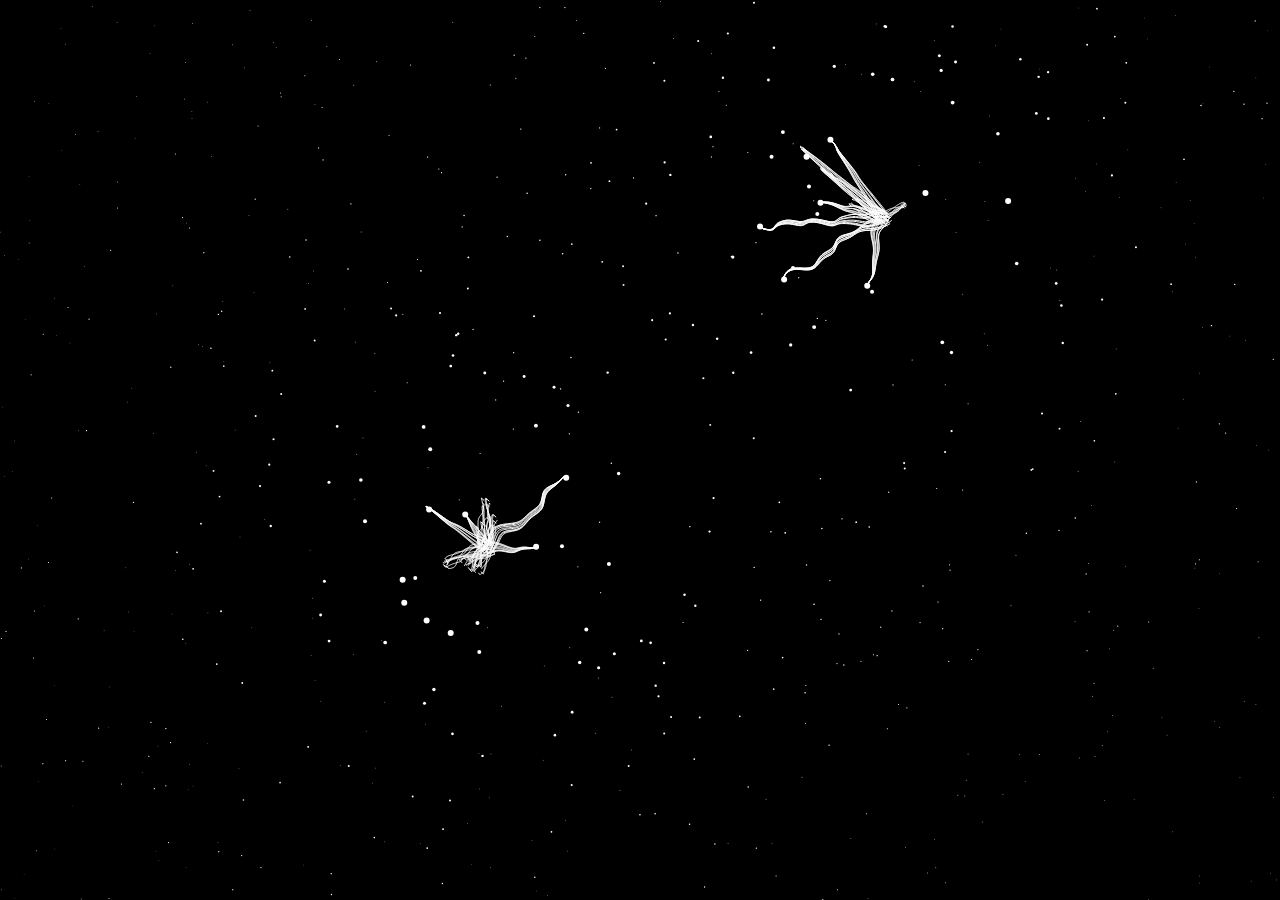
<file: frontend/interactive spider.html>
<!DOCTYPE html>
<html lang="en">

  <head>
      <meta charset="utf-8">
      <meta name="viewport" content="width=device-width, initial-scale=1">
      <link rel="stylesheet" href="interactive.css">
      <title>Interactive spider</title>
  </head>

  <body>
    <!-- visit my tiktok("Meowish") for more code -->
      <canvas id="canvas"></canvas>

    <script src="interactivespider.js"></script>
  </body>

</html>
</file>
<file: frontend/interactive.css>
#canvas {
    position: fixed;
    top: 0;
    left: 0;
    z-index: -1;
    width: 100vw;
    height: 100vh;
  }
</file>
